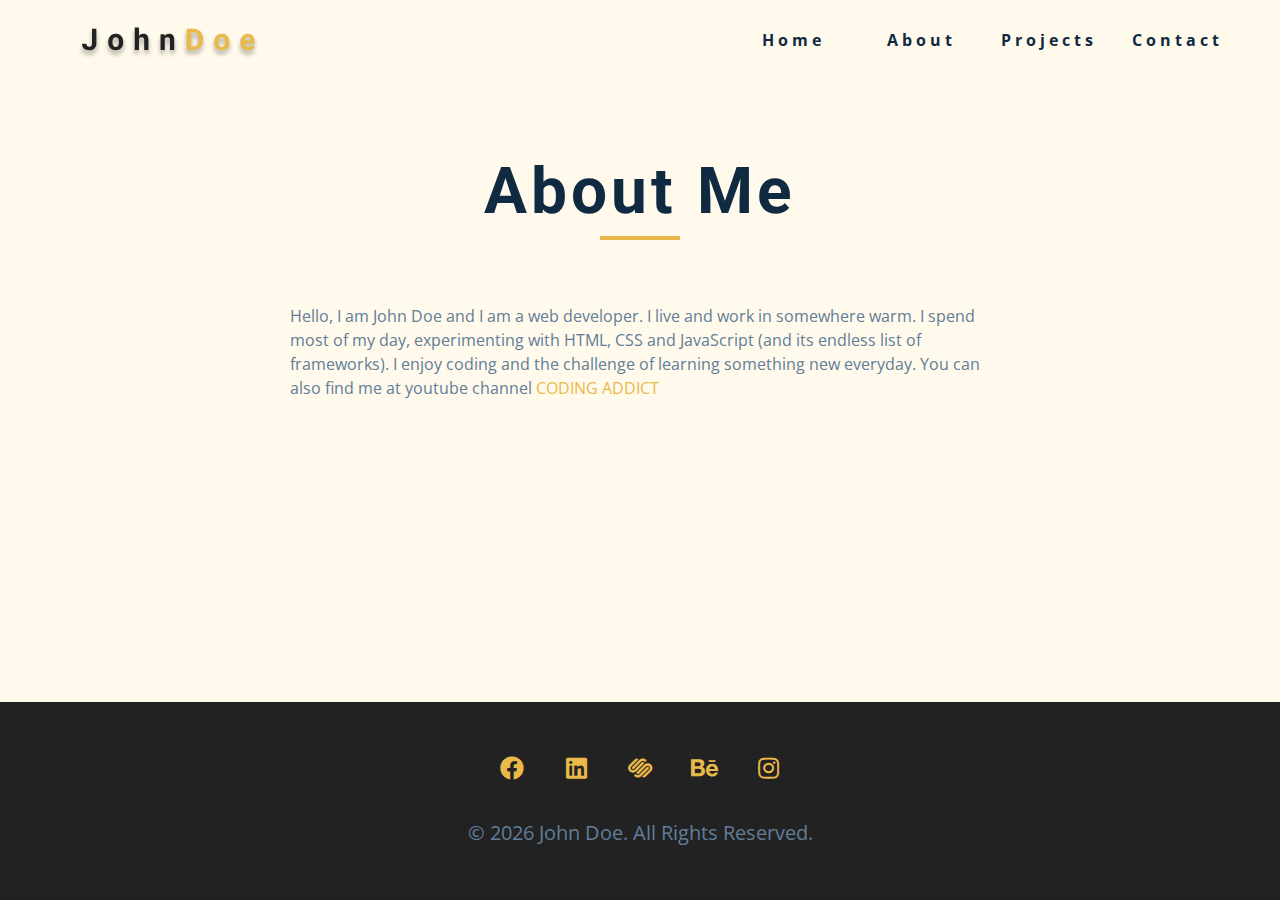
<file: about.html>
<!DOCTYPE html>
<html lang="en">
  <head>
    <meta charset="UTF-8" />
    <meta name="viewport" content="width=device-width, initial-scale=1.0" />
    <title>John Doe || About</title>
    <link
      rel="stylesheet"
      href="./fontawesome-free-5.12.1-web/css/all.min.css"
    />
    <!-- css -->
    <link rel="stylesheet" href="./css/styles.css" />
  </head>

  <body>
    <!-- navbar -->
    <nav class="nav" id="nav">
      <div class="nav-center">
        <!-- nav header -->
        <div class="nav-header">
          <img src="./images/logo.svg" class="nav-logo" alt="" />
          <button class="nav-btn" id="nav-btn">
            <i class="fas fa-bars"></i>
          </button>
        </div>
        <!-- nav links -->
        <ul class="nav-links">
          <li><a href="index.html">home</a></li>
          <li><a href="about.html">about</a></li>
          <li><a href="projects.html">projects</a></li>
          <li><a href="contact.html">contact</a></li>
        </ul>
      </div>
    </nav>
    <!-- end of navbar -->
    <!-- sidebar -->
    <aside class="sidebar" id="sidebar">
      <div>
        <button id="close-btn" class="close-btn">
          <i class="fas fa-times"></i>
        </button>
        <ul class="sidebar-links">
          <li><a href="index.html">home</a></li>
          <li><a href="about.html">about</a></li>
          <li><a href="projects.html">projects</a></li>
          <li><a href="contact.html">contact</a></li>
        </ul>
        <ul class="social-icons">
          <!-- single item -->
          <li>
            <a href="https://www.twitter.com" class="social-icon">
              <i class="fab fa-facebook"></i>
            </a>
          </li>
          <!-- end of single item -->
          <!-- single item -->
          <li>
            <a href="https://www.twitter.com" class="social-icon">
              <i class="fab fa-linkedin"></i>
            </a>
          </li>
          <!-- end of single item -->
          <!-- single item -->
          <li>
            <a href="https://www.twitter.com" class="social-icon">
              <i class="fab fa-squarespace"></i>
            </a>
          </li>
          <!-- end of single item -->
          <!-- single item -->
          <li>
            <a href="https://www.twitter.com" class="social-icon">
              <i class="fab fa-behance"></i>
            </a>
          </li>
          <!-- end of single item -->
          <!-- single item -->
          <li>
            <a href="https://www.twitter.com" class="social-icon">
              <i class="fab fa-instagram"></i>
            </a>
          </li>
          <!-- end of single item -->
        </ul>
      </div>
    </aside>
    <!-- end of sidebar -->

    <!-- ############## -->
    <!-- ############## -->
    <!-- ############## -->
    <!-- ############## -->

    <section class="section single-page">
      <!-- section title -->
      <div class="section-title">
        <h1>about me</h1>
        <div class="underline"></div>
      </div>
      <!-- end of section title -->
      <div class="section-center page-info">
        <!-- about page -->
        <p>
          Hello, I am John Doe and I am a web developer. I live and work in
          somewhere warm. I spend most of my day, experimenting with HTML, CSS
          and JavaScript (and its endless list of frameworks). I enjoy coding
          and the challenge of learning something new everyday. You can also
          find me at youtube channel
          <a href="https://www.youtube.com/channel/UCMZFwxv5l-XtKi693qMJptA"
            >coding addict</a
          >
        </p>
      </div>
    </section>
    <!-- ############## -->
    <!-- ############## -->
    <!-- ############## -->
    <!-- ############## -->

    <!-- footer -->
    <footer class="footer">
      <ul class="social-icons">
        <!-- single item -->
        <li>
          <a href="https://www.twitter.com" class="social-icon">
            <i class="fab fa-facebook"></i>
          </a>
        </li>
        <!-- end of single item -->
        <!-- single item -->
        <li>
          <a href="https://www.twitter.com" class="social-icon">
            <i class="fab fa-linkedin"></i>
          </a>
        </li>
        <!-- end of single item -->
        <!-- single item -->
        <li>
          <a href="https://www.twitter.com" class="social-icon">
            <i class="fab fa-squarespace"></i>
          </a>
        </li>
        <!-- end of single item -->
        <!-- single item -->
        <li>
          <a href="https://www.twitter.com" class="social-icon">
            <i class="fab fa-behance"></i>
          </a>
        </li>
        <!-- end of single item -->
        <!-- single item -->
        <li>
          <a href="https://www.twitter.com" class="social-icon">
            <i class="fab fa-instagram"></i>
          </a>
        </li>
        <!-- end of single item -->
      </ul>

      <p>&copy; <span id="date"></span> John Doe. All rights reserved.</p>
    </footer>
    <script src="./js/app.js"></script>
  </body>
</html>
</file>
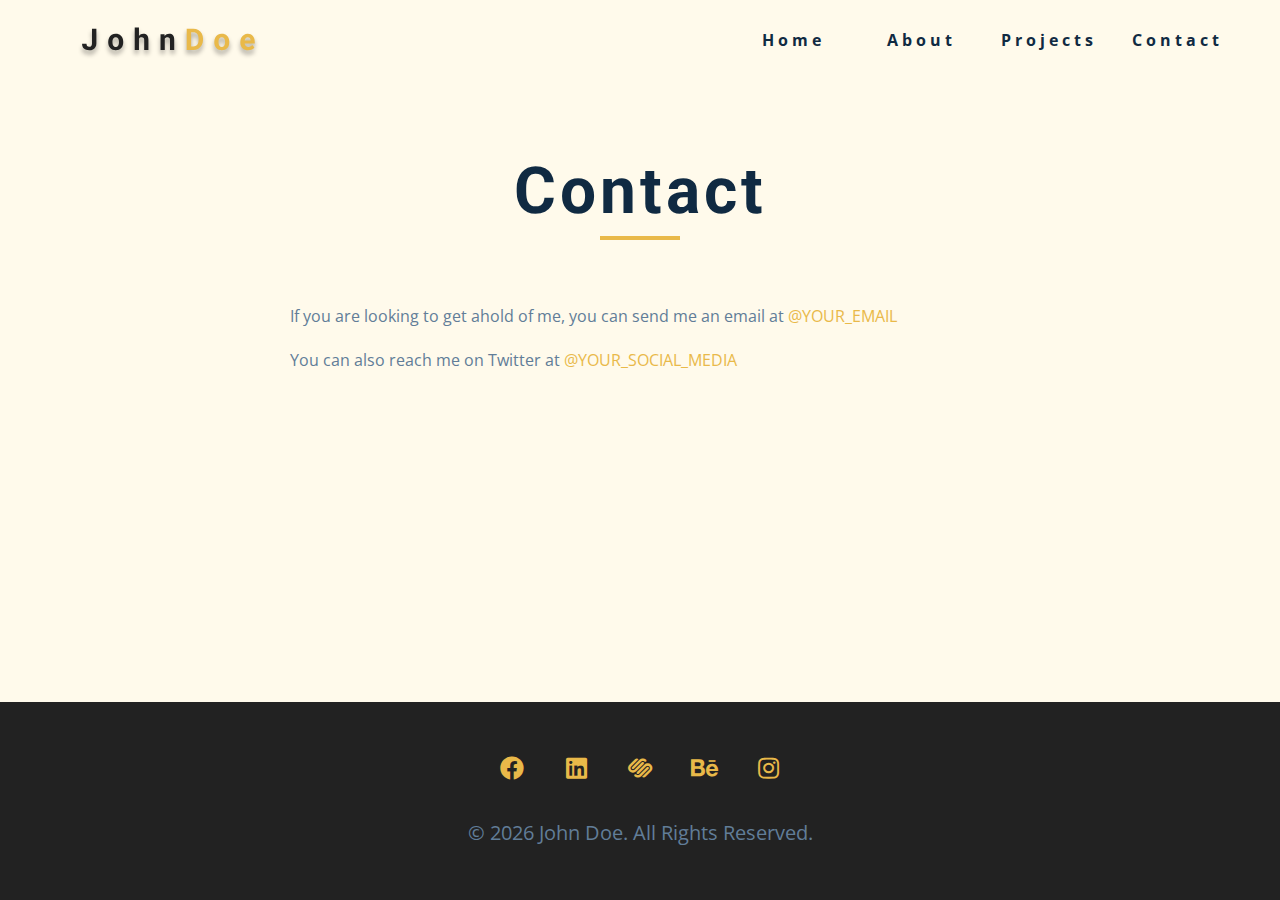
<file: contact.html>
<!DOCTYPE html>
<html lang="en">
  <head>
    <meta charset="UTF-8" />
    <meta name="viewport" content="width=device-width, initial-scale=1.0" />
    <title>John Doe || Contact</title>
    <link
      rel="stylesheet"
      href="./fontawesome-free-5.12.1-web/css/all.min.css"
    />
    <!-- css -->
    <link rel="stylesheet" href="./css/styles.css" />
  </head>

  <body>
    <!-- navbar -->
    <nav class="nav" id="nav">
      <div class="nav-center">
        <!-- nav header -->
        <div class="nav-header">
          <img src="./images/logo.svg" class="nav-logo" alt="" />
          <button class="nav-btn" id="nav-btn">
            <i class="fas fa-bars"></i>
          </button>
        </div>
        <!-- nav links -->
        <ul class="nav-links">
          <li><a href="index.html">home</a></li>
          <li><a href="about.html">about</a></li>
          <li><a href="projects.html">projects</a></li>
          <li><a href="contact.html">contact</a></li>
        </ul>
      </div>
    </nav>
    <!-- end of navbar -->
    <!-- sidebar -->
    <aside class="sidebar" id="sidebar">
      <div>
        <button id="close-btn" class="close-btn">
          <i class="fas fa-times"></i>
        </button>
        <ul class="sidebar-links">
          <li><a href="index.html">home</a></li>
          <li><a href="about.html">about</a></li>
          <li><a href="projects.html">projects</a></li>
          <li><a href="contact.html">contact</a></li>
        </ul>
        <ul class="social-icons">
          <!-- single item -->
          <li>
            <a href="https://www.twitter.com" class="social-icon">
              <i class="fab fa-facebook"></i>
            </a>
          </li>
          <!-- end of single item -->
          <!-- single item -->
          <li>
            <a href="https://www.twitter.com" class="social-icon">
              <i class="fab fa-linkedin"></i>
            </a>
          </li>
          <!-- end of single item -->
          <!-- single item -->
          <li>
            <a href="https://www.twitter.com" class="social-icon">
              <i class="fab fa-squarespace"></i>
            </a>
          </li>
          <!-- end of single item -->
          <!-- single item -->
          <li>
            <a href="https://www.twitter.com" class="social-icon">
              <i class="fab fa-behance"></i>
            </a>
          </li>
          <!-- end of single item -->
          <!-- single item -->
          <li>
            <a href="https://www.twitter.com" class="social-icon">
              <i class="fab fa-instagram"></i>
            </a>
          </li>
          <!-- end of single item -->
        </ul>
      </div>
    </aside>
    <!-- end of sidebar -->

    <!-- ############## -->
    <!-- ############## -->
    <!-- ############## -->
    <!-- ############## -->

    <section class="section single-page">
      <!-- section title -->
      <div class="section-title">
        <h1>contact</h1>
        <div class="underline"></div>
      </div>
      <!-- end of section title -->
      <div class="section-center page-info">
        <!-- contact page-->
        <p>
          If you are looking to get ahold of me, you can send me an email at
          <a href="mailto:email@email.com">@your_email</a>
        </p>
        <p>
          You can also reach me on Twitter at
          <a href="https://www.twitter.com">@your_social_media </a>
        </p>
      </div>
    </section>
    <!-- ############## -->
    <!-- ############## -->
    <!-- ############## -->
    <!-- ############## -->

    <!-- footer -->
    <footer class="footer">
      <ul class="social-icons">
        <!-- single item -->
        <li>
          <a href="https://www.twitter.com" class="social-icon">
            <i class="fab fa-facebook"></i>
          </a>
        </li>
        <!-- end of single item -->
        <!-- single item -->
        <li>
          <a href="https://www.twitter.com" class="social-icon">
            <i class="fab fa-linkedin"></i>
          </a>
        </li>
        <!-- end of single item -->
        <!-- single item -->
        <li>
          <a href="https://www.twitter.com" class="social-icon">
            <i class="fab fa-squarespace"></i>
          </a>
        </li>
        <!-- end of single item -->
        <!-- single item -->
        <li>
          <a href="https://www.twitter.com" class="social-icon">
            <i class="fab fa-behance"></i>
          </a>
        </li>
        <!-- end of single item -->
        <!-- single item -->
        <li>
          <a href="https://www.twitter.com" class="social-icon">
            <i class="fab fa-instagram"></i>
          </a>
        </li>
        <!-- end of single item -->
      </ul>

      <p>&copy; <span id="date"></span> John Doe. All rights reserved.</p>
    </footer>
    <script src="./js/app.js"></script>
  </body>
</html>
</file>
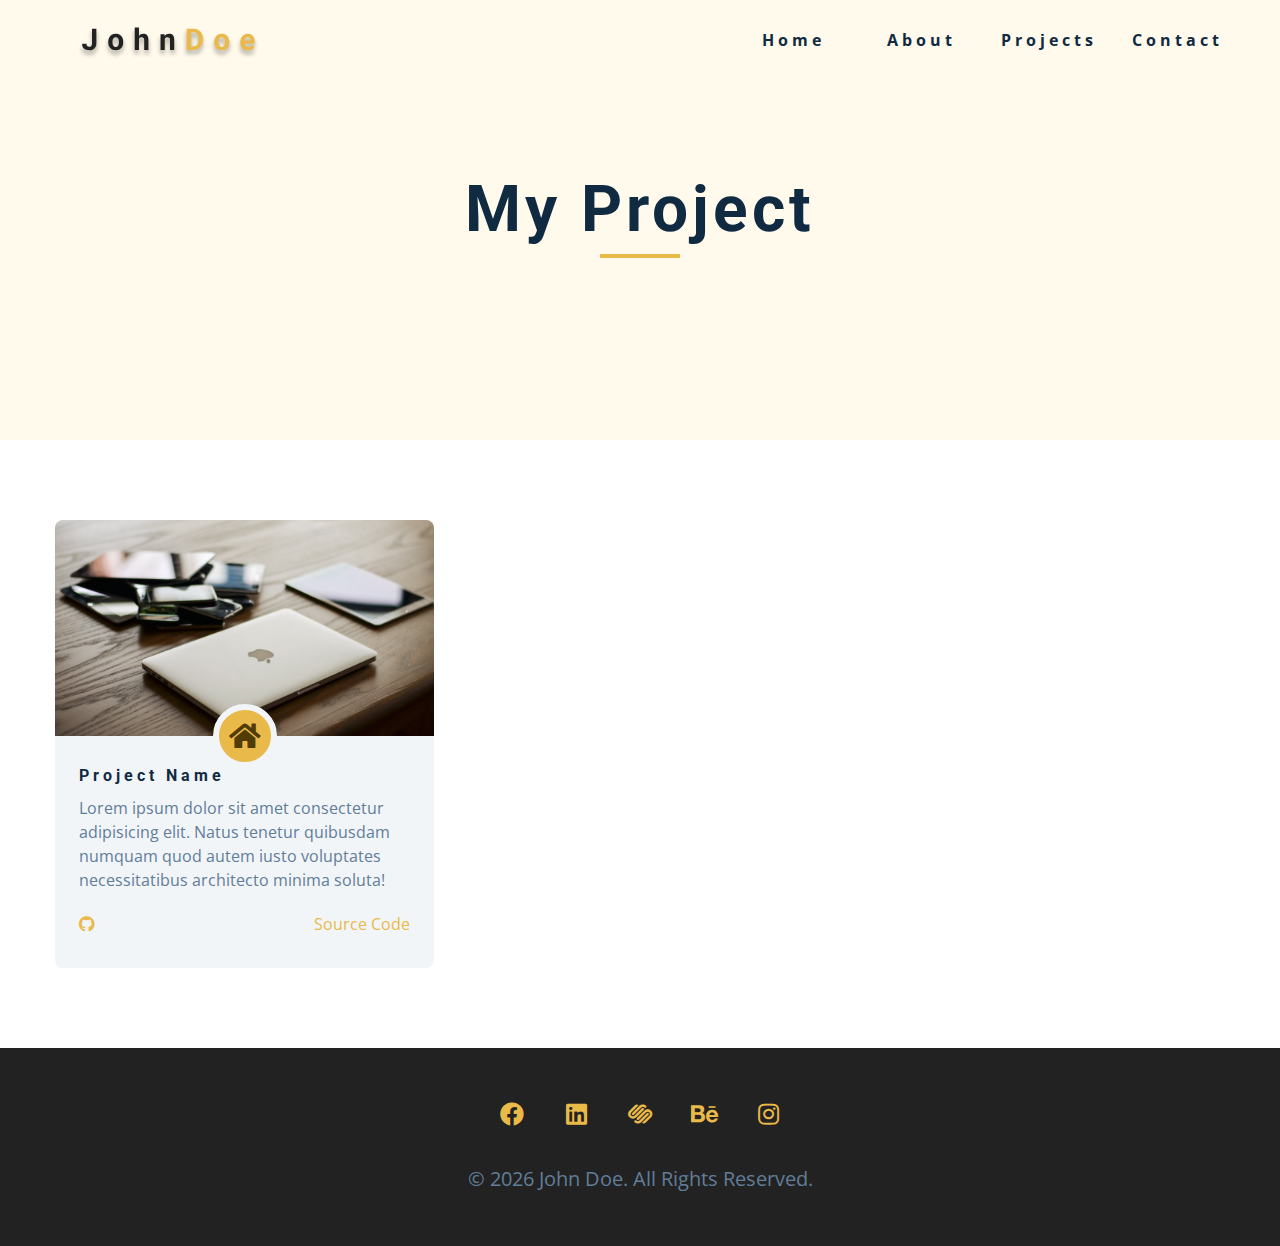
<file: projects.html>
<!DOCTYPE html>
<html lang="en">
  <head>
    <meta charset="UTF-8" />
    <meta name="viewport" content="width=device-width, initial-scale=1.0" />
    <title>John Doe || Project</title>
    <link
      rel="stylesheet"
      href="./fontawesome-free-5.12.1-web/css/all.min.css"
    />
    <!-- css -->
    <link rel="stylesheet" href="./css/styles.css" />
  </head>

  <body>
    <!-- navbar -->
    <nav class="nav" id="nav">
      <div class="nav-center">
        <!-- nav header -->
        <div class="nav-header">
          <img src="./images/logo.svg" class="nav-logo" alt="" />
          <button class="nav-btn" id="nav-btn">
            <i class="fas fa-bars"></i>
          </button>
        </div>
        <!-- nav links -->
        <ul class="nav-links">
          <li><a href="index.html">home</a></li>
          <li><a href="about.html">about</a></li>
          <li><a href="projects.html">projects</a></li>
          <li><a href="contact.html">contact</a></li>
        </ul>
      </div>
    </nav>
    <!-- end of navbar -->
    <!-- sidebar -->
    <aside class="sidebar" id="sidebar">
      <div>
        <button id="close-btn" class="close-btn">
          <i class="fas fa-times"></i>
        </button>
        <ul class="sidebar-links">
          <li><a href="index.html">home</a></li>
          <li><a href="about.html">about</a></li>
          <li><a href="projects.html">projects</a></li>
          <li><a href="contact.html">contact</a></li>
        </ul>
        <ul class="social-icons">
          <!-- single item -->
          <li>
            <a href="https://www.twitter.com" class="social-icon">
              <i class="fab fa-facebook"></i>
            </a>
          </li>
          <!-- end of single item -->
          <!-- single item -->
          <li>
            <a href="https://www.twitter.com" class="social-icon">
              <i class="fab fa-linkedin"></i>
            </a>
          </li>
          <!-- end of single item -->
          <!-- single item -->
          <li>
            <a href="https://www.twitter.com" class="social-icon">
              <i class="fab fa-squarespace"></i>
            </a>
          </li>
          <!-- end of single item -->
          <!-- single item -->
          <li>
            <a href="https://www.twitter.com" class="social-icon">
              <i class="fab fa-behance"></i>
            </a>
          </li>
          <!-- end of single item -->
          <!-- single item -->
          <li>
            <a href="https://www.twitter.com" class="social-icon">
              <i class="fab fa-instagram"></i>
            </a>
          </li>
          <!-- end of single item -->
        </ul>
      </div>
    </aside>
    <!-- end of sidebar -->

    <!-- ############## -->
    <!-- ############## -->
    <!-- ############## -->
    <!-- ############## -->
    <header class="project-hero">
      <!-- section title -->
      <div class="section-title">
        <h1>my project</h1>
        <div class="underline"></div>
      </div>
      <!-- end of section title -->
    </header>
    <section class="section">
      <div class="section-center projects-page-center">
        <!-- single project -->
        <article class="single-project">
          <div class="project-container">
            <img src="./images/project-1.jpeg" alt="single-project" />
            <a href="https:www.johnsmilga.com" class="project-icon"
              ><i class="fas fa-home"></i
            ></a>
          </div>
          <div class="project-details">
            <h4>project name</h4>
            <p>
              Lorem ipsum dolor sit amet consectetur adipisicing elit. Natus
              tenetur quibusdam numquam quod autem iusto voluptates
              necessitatibus architecto minima soluta!
            </p>
            <div class="project-footer">
              <span>
                <i class="fab fa-github"></i>
              </span>
              <a href="https://www.github.com">source code</a>
            </div>
          </div>
        </article>
        <!-- end of single project -->
      </div>
    </section>
    <!-- ############## -->
    <!-- ############## -->
    <!-- ############## -->
    <!-- ############## -->

    <!-- footer -->
    <footer class="footer">
      <ul class="social-icons">
        <!-- single item -->
        <li>
          <a href="https://www.twitter.com" class="social-icon">
            <i class="fab fa-facebook"></i>
          </a>
        </li>
        <!-- end of single item -->
        <!-- single item -->
        <li>
          <a href="https://www.twitter.com" class="social-icon">
            <i class="fab fa-linkedin"></i>
          </a>
        </li>
        <!-- end of single item -->
        <!-- single item -->
        <li>
          <a href="https://www.twitter.com" class="social-icon">
            <i class="fab fa-squarespace"></i>
          </a>
        </li>
        <!-- end of single item -->
        <!-- single item -->
        <li>
          <a href="https://www.twitter.com" class="social-icon">
            <i class="fab fa-behance"></i>
          </a>
        </li>
        <!-- end of single item -->
        <!-- single item -->
        <li>
          <a href="https://www.twitter.com" class="social-icon">
            <i class="fab fa-instagram"></i>
          </a>
        </li>
        <!-- end of single item -->
      </ul>

      <p>&copy; <span id="date"></span> John Doe. All rights reserved.</p>
    </footer>
    <script src="./js/app.js"></script>
  </body>
</html>
</file>
<file: css/styles.css>
/*
=============== 
Fonts
===============
*/
@import url("https://fonts.googleapis.com/css?family=Open+Sans|Roboto:400,700&display=swap");

/*
=============== 
Variables
===============
*/

:root {
  /* dark shades of primary color*/
  --clr-primary-1: hsl(43, 86%, 17%);
  --clr-primary-2: hsl(43, 77%, 27%);
  --clr-primary-3: hsl(43, 72%, 37%);
  --clr-primary-4: hsl(42, 63%, 48%);
  /* primary/main color */
  --clr-primary-5: hsl(42, 78%, 60%);
  /* lighter shades of primary color */
  --clr-primary-6: hsl(43, 89%, 70%);
  --clr-primary-7: hsl(43, 90%, 76%);
  --clr-primary-8: hsl(45, 86%, 81%);
  --clr-primary-9: hsl(45, 90%, 88%);
  --clr-primary-10: hsl(45, 100%, 96%);
  /* darkest grey - used for headings */
  --clr-grey-1: hsl(209, 61%, 16%);
  --clr-grey-2: hsl(211, 39%, 23%);
  --clr-grey-3: hsl(209, 34%, 30%);
  --clr-grey-4: hsl(209, 28%, 39%);
  /* grey used for paragraphs */
  --clr-grey-5: hsl(210, 22%, 49%);
  --clr-grey-6: hsl(209, 23%, 60%);
  --clr-grey-7: hsl(211, 27%, 70%);
  --clr-grey-8: hsl(210, 31%, 80%);
  --clr-grey-9: hsl(212, 33%, 89%);
  --clr-grey-10: hsl(210, 36%, 96%);
  --clr-white: #fff;
  --ff-primary: "Roboto", sans-serif;
  --ff-secondary: "Open Sans", sans-serif;
  --transition: all 0.3s linear;
  --spacing: 0.25rem;
  --radius: 0.5rem;
  --light-shadow: 0 5px 15px rgba(0, 0, 0, 0.1);
  --dark-shadow: 0 5px 15px rgba(0, 0, 0, 0.2);
  --max-width: 1170px;
}
/*
=============== 
Global Styles
===============
*/

*,
::after,
::before {
  margin: 0;
  padding: 0;
  box-sizing: border-box;
}
body {
  font-family: var(--ff-secondary);
  background: var(--clr-white);
  color: var(--clr-grey-1);
  line-height: 1.5;
  font-size: 0.875rem;
}
ul {
  list-style-type: none;
}
a {
  text-decoration: none;
}
img:not(.nav-logo) {
  width: 100%;
  display: block;
}

h1,
h2,
h3,
h4 {
  letter-spacing: var(--spacing);
  text-transform: capitalize;
  line-height: 1.25;
  margin-bottom: 0.75rem;
  font-family: var(--ff-primary);
}
h1 {
  font-size: 3rem;
}
h2 {
  font-size: 2rem;
}
h3 {
  font-size: 1.25rem;
}
h4 {
  font-size: 0.875rem;
}
p {
  margin-bottom: 1.25rem;
  color: var(--clr-grey-5);
}
@media screen and (min-width: 800px) {
  h1 {
    font-size: 4rem;
  }
  h2 {
    font-size: 2.5rem;
  }
  h3 {
    font-size: 1.75rem;
  }
  h4 {
    font-size: 1rem;
  }
  body {
    font-size: 1rem;
  }
  h1,
  h2,
  h3,
  h4 {
    line-height: 1;
  }
}
/*  global classes */

.btn {
  text-transform: uppercase;
  background: var(--clr-primary-5);
  color: var(--clr-primary-1);
  padding: 0.375rem 0.75rem;
  letter-spacing: var(--spacing);
  display: inline-block;
  font-weight: 700;
  transition: var(--transition);
  font-size: 0.875rem;
  border: 2px solid transparent;
  cursor: pointer;
  box-shadow: 0 1px 3px rgba(0, 0, 0, 0.2);
  border-radius: var(--radius);
}
.btn:hover {
  color: var(--clr-primary-1);
  background: var(--clr-primary-7);
}
/* section */
.section {
  padding: 5rem 0;
}

.section-center {
  width: 90vw;
  margin: 0 auto;
  max-width: 1170px;
}
@media screen and (min-width: 992px) {
  .section-center {
    width: 95vw;
  }
}
/* added during recording */
.underline {
  width: 5rem;
  height: 0.25rem;
  margin-bottom: 1.25rem;
  background: var(--clr-primary-5);
  margin-left: auto;
  margin-right: auto;
}
/* sectiontitle global */

.section-title {
  margin-bottom: 4rem;
  text-align: center;
}
.bg-grey {
  background: var(--clr-grey-10);
}

/*
=============== 
Navbar
===============
*/
.nav-links {
  display: none;
}
.nav {
  height: 5rem;
  padding: 1rem;
  display: grid;
  align-items: center;
  transition: var(--transition);
}
.nav-center {
  width: 100%;
  max-width: 1170px;
  margin: 0 auto;
}
.nav-header {
  display: grid;
  grid-template-columns: auto 1fr;
  align-items: center;
}
.nav-btn {
  background: transparent;
  border-color: transparent;
  color: var(--clr-primary-5);
  font-size: 2rem;
  cursor: pointer;
  justify-self: end;
}

@media screen and (min-width: 768px) {
  .nav {
    background: var(--clr-primary-10);
  }
  .nav-btn {
    display: none;
  }
  .nav-links {
    display: grid;
    grid-template-columns: repeat(4, 1fr);
    justify-items: center;
    -moz-column-gap: 2rem;
    column-gap: 2rem;
    justify-self: end;
  }
  .nav-links a {
    text-transform: capitalize;
    color: var(--clr-grey-1);
    font-weight: bold;
    letter-spacing: var(--spacing);
    transition: var(--transition);
  }
  .nav-links a:hover {
    color: var(--clr-primary-5);
  }
  .nav-center {
    display: grid;
    grid-template-columns: auto 1fr;
    align-items: center;
  }
}
/*
=============== 
Sidebar
===============
*/

.sidebar {
  position: fixed;
  top: 0;
  left: 0;
  width: 100%;
  height: 100%;
  background: var(--clr-grey-10);
  z-index: 4;
  display: grid;
  /* align-items: center;
  justify-content: center; */
  place-items: center;
  transition: var(--transition);
  /* add later */
  transform: translate(-100%, 0);
}
.show-sidebar {
  transform: translateX(0);
}
.sidebar-links {
  text-align: center;
}
.sidebar-links a {
  font-size: 2rem;
  text-transform: capitalize;
  transition: var(--transition);
  color: var(--clr-grey-5);
  letter-spacing: var(--spacing);
  display: inline-block;
  margin-bottom: 1.5rem;
}
.sidebar-links a:hover {
  color: var(--clr-primary-5);
}
.social-icons {
  display: grid;
  margin-top: 3rem;
  width: 20rem;
  grid-template-columns: repeat(5, 1fr);
  justify-items: center;
}
.social-icon {
  font-size: 1.5rem;
  color: var(--clr-grey-1);
  transition: var(--transition);
}
.social-icon:hover {
  color: var(--clr-primary-5);
}

.close-btn {
  position: absolute;
  top: 1rem;
  right: 1rem;
  font-size: 3rem;
  background: transparent;
  border: transparent;
  transition: var(--transition);
  color: #bb2525;
  cursor: pointer;
}
.close-btn:hover {
  color: #e66b6b;
}
.navbar-fixed {
  position: fixed;
  top: 0;
  left: 0;
  width: 100%;
  background-color: var(--clr-white);
  z-index: 2;
  box-shadow: var(--light-shadow);
}
/*
=============== 
Hero
===============
*/
/* underline added to globals */
.hero .underline {
  margin-bottom: 0.5;
  margin-left: 0;
}
.hero-img {
  display: none;
}
.hero {
  background: var(--clr-primary-10);
}
.hero-center {
  min-height: calc(100vh - 5rem);
  display: grid;
  place-items: center;
}
.hero-info h4 {
  color: var(--clr-grey-5);
}
.hero-icons {
  justify-items: start;
}
.hero-btn {
  margin-top: 1.25rem;
}

@media screen and (min-width: 992px) {
  .hero-img {
    display: block;
    position: relative;
  }
  .hero-center {
    grid-template-columns: 1fr 1fr;
  }

  .hero-img::before,
  .about-img::before {
    content: "";
    position: absolute;
    width: 100%;
    height: 100%;
    border: 0.25rem solid var(--clr-primary-5);
    top: 2rem;
    right: -2rem;
    border-radius: var(--radius);
  }
}
.hero-photo {
  max-width: 25rem;
  max-height: 30rem;
  -o-object-fit: cover;
  object-fit: cover;
  border-radius: var(--radius);
  position: relative;
}
/*
=============== 
About
===============
*/
/* section title added to globals */
.about-title {
  text-align: left;
  margin-bottom: 2rem;
}
.about-title .underline {
  margin-left: 0;
}
.about-center {
  display: grid;
  gap: 3rem 2rem;
}
.about-img {
  justify-self: center;
}

@media screen and (min-width: 992px) {
  .about-center {
    grid-template-columns: 1fr 1fr;
  }
  .about-center,
  .about-img {
    position: relative;
  }
  .about-img::before {
    right: 2rem;
  }
  .about-info {
    align-self: center;
  }
}
/*
=============== 
Services
===============
*/
/* small screen layout setup */
/* bg-grey in globals */
.service {
  background: var(--clr-white);
  padding: 3rem 1.5rem;
  margin-bottom: 2rem;
  border-radius: var(--radius);
  text-align: center;
  transition: var(--transition);
}
.service-icon {
  font-size: 2rem;
  margin-bottom: 1.5rem;
}
.service .underline {
  /* margin-bottom: 1rem; */
  width: 3rem;
  height: 0.12rem;
  transition: var(--transition);
}
.service p {
  transition: var(--transition);
  /* max-width: 35rem;
  margin-left: auto;
  margin-right: auto; */
}
.service:hover {
  background: var(--clr-primary-5);
  color: var(--clr-white);
}
.service:hover p {
  color: var(--clr-white);
}
.service:hover .underline {
  background-color: var(--clr-white);
}
@media screen and (min-width: 676px) {
  .services-center {
    display: grid;
    gap: 0 2rem;
    grid-template-columns: 1fr 1fr;
  }
}
@media screen and (min-width: 992px) {
  .services-center {
    grid-template-columns: 1fr 1fr 1fr;
  }
}
/*
=============== 
Projects
===============
*/
.projects-text {
  width: 85vw;
  max-width: 30rem;
  margin: 0 auto;
}
.project {
  position: relative;
  background: var(--clr-primary-5);
  border-radius: var(--radius);
  margin-bottom: 2rem;
}
.project-info {
  text-align: center;
  color: var(--clr-white);
  position: absolute;
  top: 50%;
  left: 50%;
  transform: translate(-50%, -50%);
  transition: var(--transition);
  opacity: 0;
}
.project-info p {
  text-transform: capitalize;
  color: var(--clr-white);
}
.project:hover .project-info {
  opacity: 1;
}
.project-img {
  transition: var(--transition);
  border-radius: var(--radius);
  height: 15rem;
  -o-object-fit: cover;
  object-fit: cover;
}
.project:hover .project-img {
  opacity: 0.1;
}
.project::after {
  content: "";
  position: absolute;
  top: 0;
  left: 0;
  width: 100%;
  height: 100%;
  border: 0.25rem solid var(--clr-white);
  border-radius: var(--radius);
  transition: var(--transition);
  opacity: 0;
  /* border-color: red; */
}
.project:hover::after {
  opacity: 1;
  transform: scale(0.8);
}
@media screen and (min-width: 676px) {
  .projects-center {
    display: grid;
    grid-template-columns: 1fr 1fr;
    -moz-column-gap: 2rem;
    column-gap: 2rem;
  }
}
@media screen and (min-width: 992px) {
  .projects-center {
    grid-template-columns: repeat(3, 1fr);
  }
}
@media screen and (min-width: 1170px) {
  .projects-center {
    grid-template-rows: 200px 200px;
    grid-template-areas:
      "a b b"
      "a c d";
    gap: 1rem;
  }
  .project-img {
    height: 100%;
  }
  .project {
    height: 100%;
  }
  .project-1 {
    grid-area: a;
  }
  .project-2 {
    grid-area: b;
  }
  .project-3 {
    grid-area: c;
  }
  .project-4 {
    grid-area: d;
  }
}
/*
=============== 
Connect
===============
*/

.connect {
  min-height: 40vh;
  position: relative;
  padding: 10rem 0 5rem 0;
  margin: 5rem 0;

  -webkit-clip-path: polygon(
    50% 0%,
    100% 12%,
    100% 88%,
    49% 100%,
    0 88%,
    0 12%
  );
  clip-path: polygon(50% 0%, 100% 12%, 100% 88%, 49% 100%, 0 88%, 0 12%);
}
.video-container {
  position: absolute;
  top: 0;
  left: 0;
  width: 100%;
  height: 100%;
  -o-object-fit: cover;
  object-fit: cover;
  z-index: -2;
}
.connect::after {
  content: "";
  position: absolute;
  top: 0;
  left: 0;
  width: 100%;
  height: 100%;
  background-color: var(--clr-white);
  opacity: 0.7;
  z-index: -1;
}
.connect {
  display: grid;
  place-items: center;
}
.video-banner {
  background: var(--clr-primary-10);
  padding: 3rem 5rem 12rem 5rem;
  /* margin: auto 0; */
  text-align: center;
  -webkit-clip-path: polygon(
    0% 0%,
    100% 0%,
    100% 75%,
    75% 75%,
    75% 100%,
    50% 75%,
    0% 75%
  );
  clip-path: polygon(
    0% 0%,
    100% 0%,
    100% 75%,
    75% 75%,
    75% 100%,
    50% 75%,
    0% 75%
  );
}
.video-banner .section-title {
  margin-bottom: 2rem;
}
.video-text {
  max-width: 30rem;
}
/*
=============== 
Skills
===============
*/

@media screen and (min-width: 768px) {
  .skills-center {
    display: grid;
    grid-template-columns: 1fr 1fr;
    -moz-column-gap: 2rem;
    column-gap: 2rem;
  }
}
.skills {
  background-color: var(--clr-primary-9);
}
.skills h3 {
  margin: 1.5rem 0;
  color: var(--clr-primary-1);
}
.skill {
  margin-bottom: 1.25rem;
}
.skill p {
  margin-bottom: 0.5rem;
  text-transform: capitalize;
  color: var(--clr-primary-1);
}
.skill-container {
  background: var(--clr-white);
  height: 1rem;
  width: 100%;
  border-radius: var(--radius);
  position: relative;
}
.skill-value {
  position: absolute;
  top: 0;
  left: 0;
  background: var(--clr-primary-5);
  height: 100%;
  width: 50%;
  border-radius: var(--radius);
}
.value-70 {
  width: 70%;
}
.value-80 {
  width: 80%;
}
.skill-text {
  position: absolute;
  top: -2rem;
  left: 50%;
  transform: translateX(-50%);
}
.skill-text-70 {
  left: 70%;
}
.skill-text-80 {
  left: 80%;
}
/*
=============== 
Timeline
==
=============
*/
.timeline-center {
  width: 80vw;
  max-width: 40rem;
  /* background: grey; */
}
.timeline-item {
  border-top: 2px dashed var(--clr-primary-5);
  margin: 0;
  padding: 4rem 2rem;
  position: relative;
}
.timeline p {
  margin-bottom: 0;
}
.timeline-item:nth-child(even) {
  border-left: 2px dashed var(--clr-primary-5);
  border-top-left-radius: 2rem;
  border-bottom-left-radius: 2rem;
  /* border-right: 2px dashed var(--clr-primary-5); */
  margin-right: 2rem;
  padding-right: 0;
}
.timeline-item:nth-child(odd) {
  border-right: 2px dashed var(--clr-primary-5);
  border-top-right-radius: 2rem;
  border-bottom-right-radius: 2rem;
  margin-left: 2rem;
  padding-left: 0;
}
.timeline-item:first-child {
  border-top: 0;
  border-top-right-radius: 0;
}
.timeline-item:last-child {
  border-bottom-left-radius: 0;
}
.number {
  position: absolute;
  top: 50%;
  transform: translate(-50%, -50%);
  margin-bottom: 0;
  background: var(--clr-primary-5);
  width: 2rem;
  height: 2rem;
  border-radius: 50%;
  display: grid;
  place-items: center;
  color: var(--clr-primary-1);
  font-weight: bold;
}
.timeline-item:nth-child(even) .number {
  left: 0;
}
.timeline-item:nth-child(odd) .number {
  /* left: 0; */
  right: 0;
  transform: translate(50%, -50%);
}

/*
=============== 
Blog
===============
*/
.blog {
  background: var(--clr-grey-10);
}
.card {
  height: 27rem;
  position: relative;
  /* talk later */
  perspective: 1500px;
}
.card-side {
  -webkit-backface-visibility: hidden;
  backface-visibility: hidden;
  position: absolute;
  transition: all 2s linear;
  top: 0;
  left: 0;
  width: 100%;
  height: 100%;
  border-radius: var(--radius);
  -webkit-transform: translate3d(0, 0, 0);
  visibility: visible;
}
.card-front {
  background: var(--clr-white);
}
.card-back {
  background: var(--clr-primary-10);
  transform: rotateY(180deg);
  display: grid;
  place-items: center;
}
.card:hover .card-front {
  transform: rotateY(-180deg);
}
.card:hover .card-back {
  transform: rotateY(0deg);
}
/* rest of the styles */
.card-info {
  padding: 1rem 1.5rem;
}
.card-front img {
  height: 13rem;
  -o-object-fit: cover;
  object-fit: cover;
  border-top-left-radius: var(--radius);
  border-top-right-radius: var(--radius);
}
.card-footer {
  display: grid;
  grid-template-columns: auto 1fr;
  align-items: center;
}
.card-footer img {
  width: 2rem;
  height: 2rem;
  -o-object-fit: cover;
  object-fit: cover;
  border-radius: 50%;
}
.card-footer p {
  margin-bottom: 0;
  text-transform: uppercase;
  justify-self: end;
  color: var(--clr-primary-5);
  font-size: 0.85rem;
}
.blog-center {
  display: grid;
  grid-template-columns: repeat(auto-fill, minmax(330px, 1fr));
  gap: 3rem 1rem;
}
/*
=============== 
Footer
===============
*/
.footer {
  padding-bottom: 2rem;
  background: #222;
  display: grid;
  place-items: center;
}
.footer .social-icons {
  margin-bottom: 2rem;
}
.footer .social-icon {
  color: var(--clr-primary-5);
}
.footer .social-icon:hover {
  color: var(--clr-primary-10);
}
.footer {
  font-size: 1.25rem;
  text-transform: capitalize;
}
/*
=============== 
Single Page
===============
*/
.single-page {
  background: var(--clr-primary-10);
  min-height: calc(100vh - 5rem - 198px);
}
.page-info {
  max-width: 700px;
}
.page-info a {
  text-transform: uppercase;
  color: var(--clr-primary-5);
  transition: var(--transition);
}
.page-info a:hover {
  color: var(--clr-primary-1);
}
/*
=============== 
Products Page
===============
*/
.project-hero {
  height: 40vh;
  background: var(--clr-primary-10);
  display: grid;
  place-items: center;
}
.projects-hero .section-title {
  margin-bottom: 0;
}
.single-project {
  background: var(--clr-grey-10);
  border-radius: var(--radius);
}
.project-container img {
  border-top-left-radius: var(--radius);
  border-top-right-radius: var(--radius);
}
.project-container {
  position: relative;
}
.project-icon {
  position: absolute;
  font-size: 1.75rem;
  bottom: 0;
  left: 50%;
  transform: translate(-50%, 50%);
  width: 4rem;
  height: 4rem;
  display: grid;
  place-items: center;
  background: var(--clr-primary-5);
  border-radius: 50%;
  color: var(--clr-primary-1);
  border: 0.375rem solid var(--clr-grey-10);
}
.project-details {
  padding: 2rem 1.5rem;
}
.project-footer {
  display: grid;
  grid-template-columns: 1fr 1fr;
  color: var(--clr-primary-5);
}
.project-footer a {
  color: var(--clr-primary-5);
  text-transform: capitalize;
  transition: var(--transition);
  justify-self: end;
}
.project-footer a:hover {
  color: var(--clr-primary-1);
}
.projects-page-center {
  display: grid;
  grid-template-columns: repeat(auto-fill, minmax(330px, 1fr));
  gap: 3rem 1rem;
}
</file>
